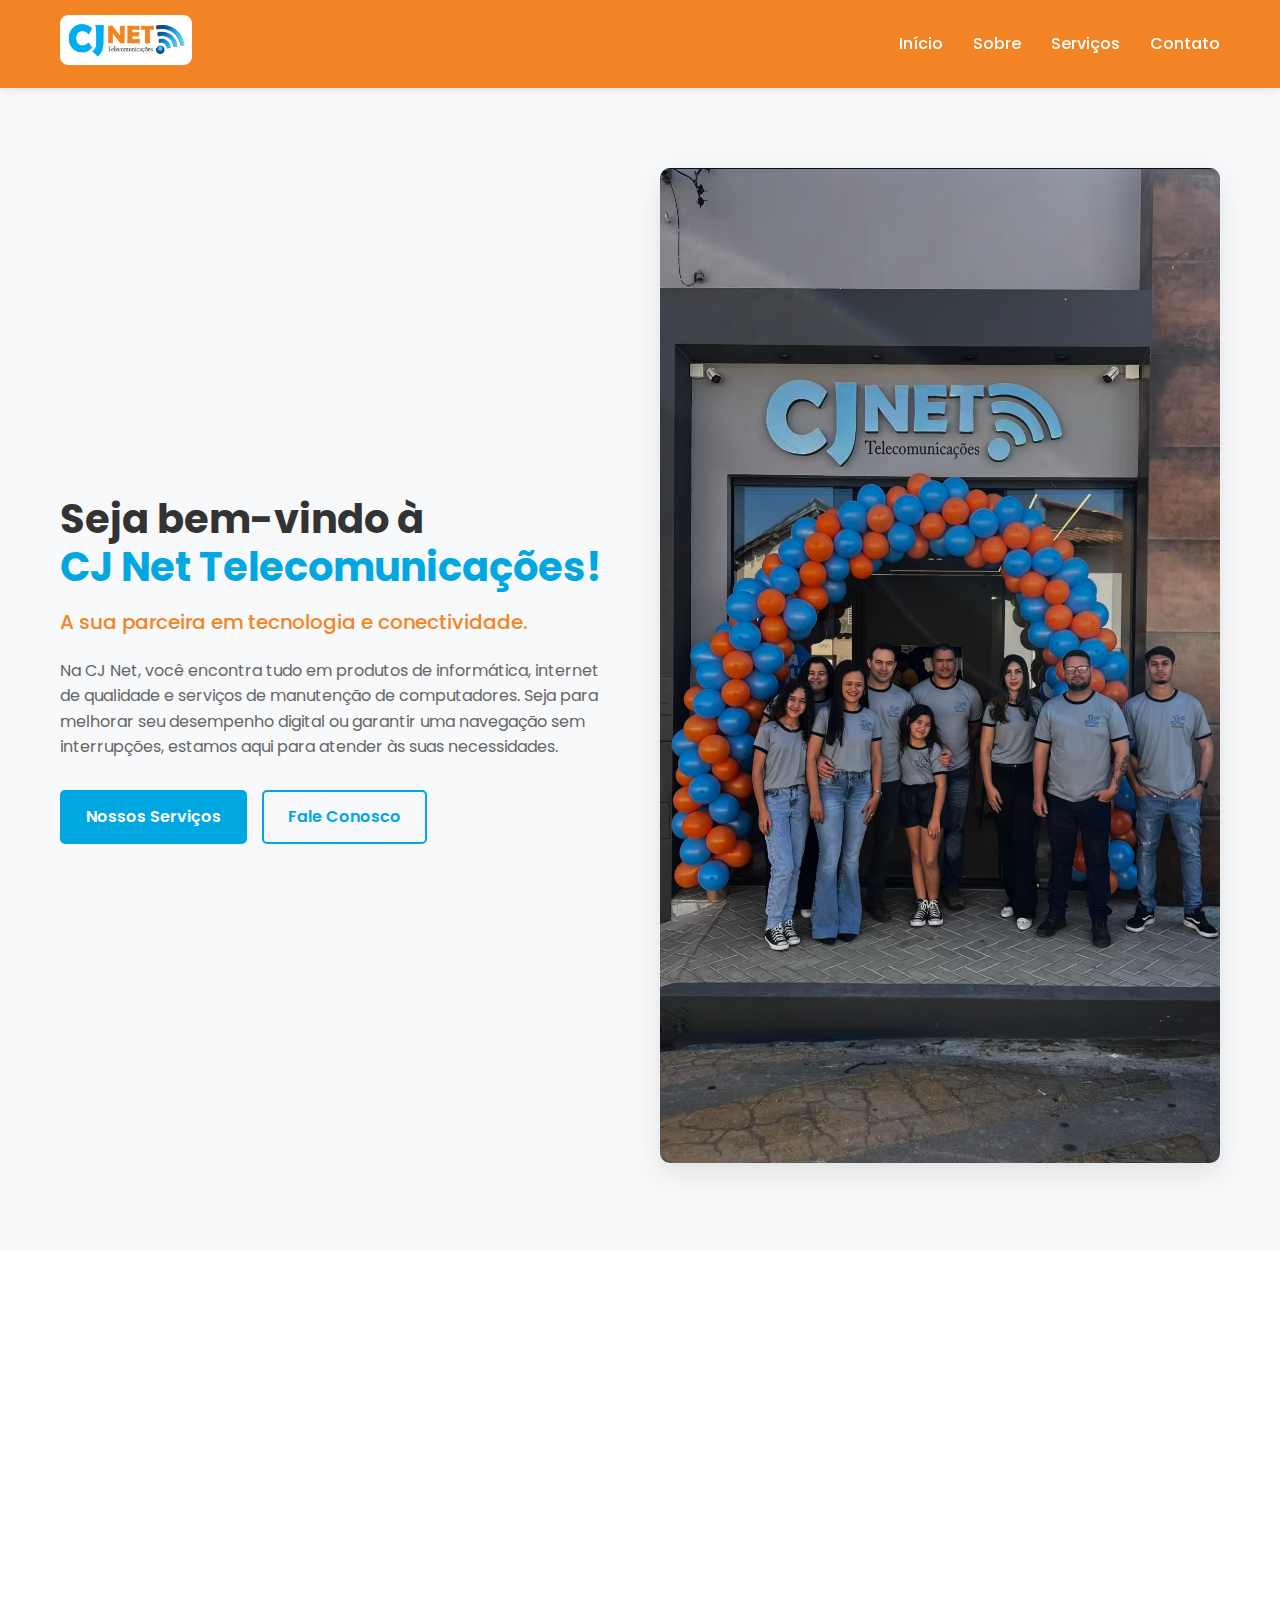
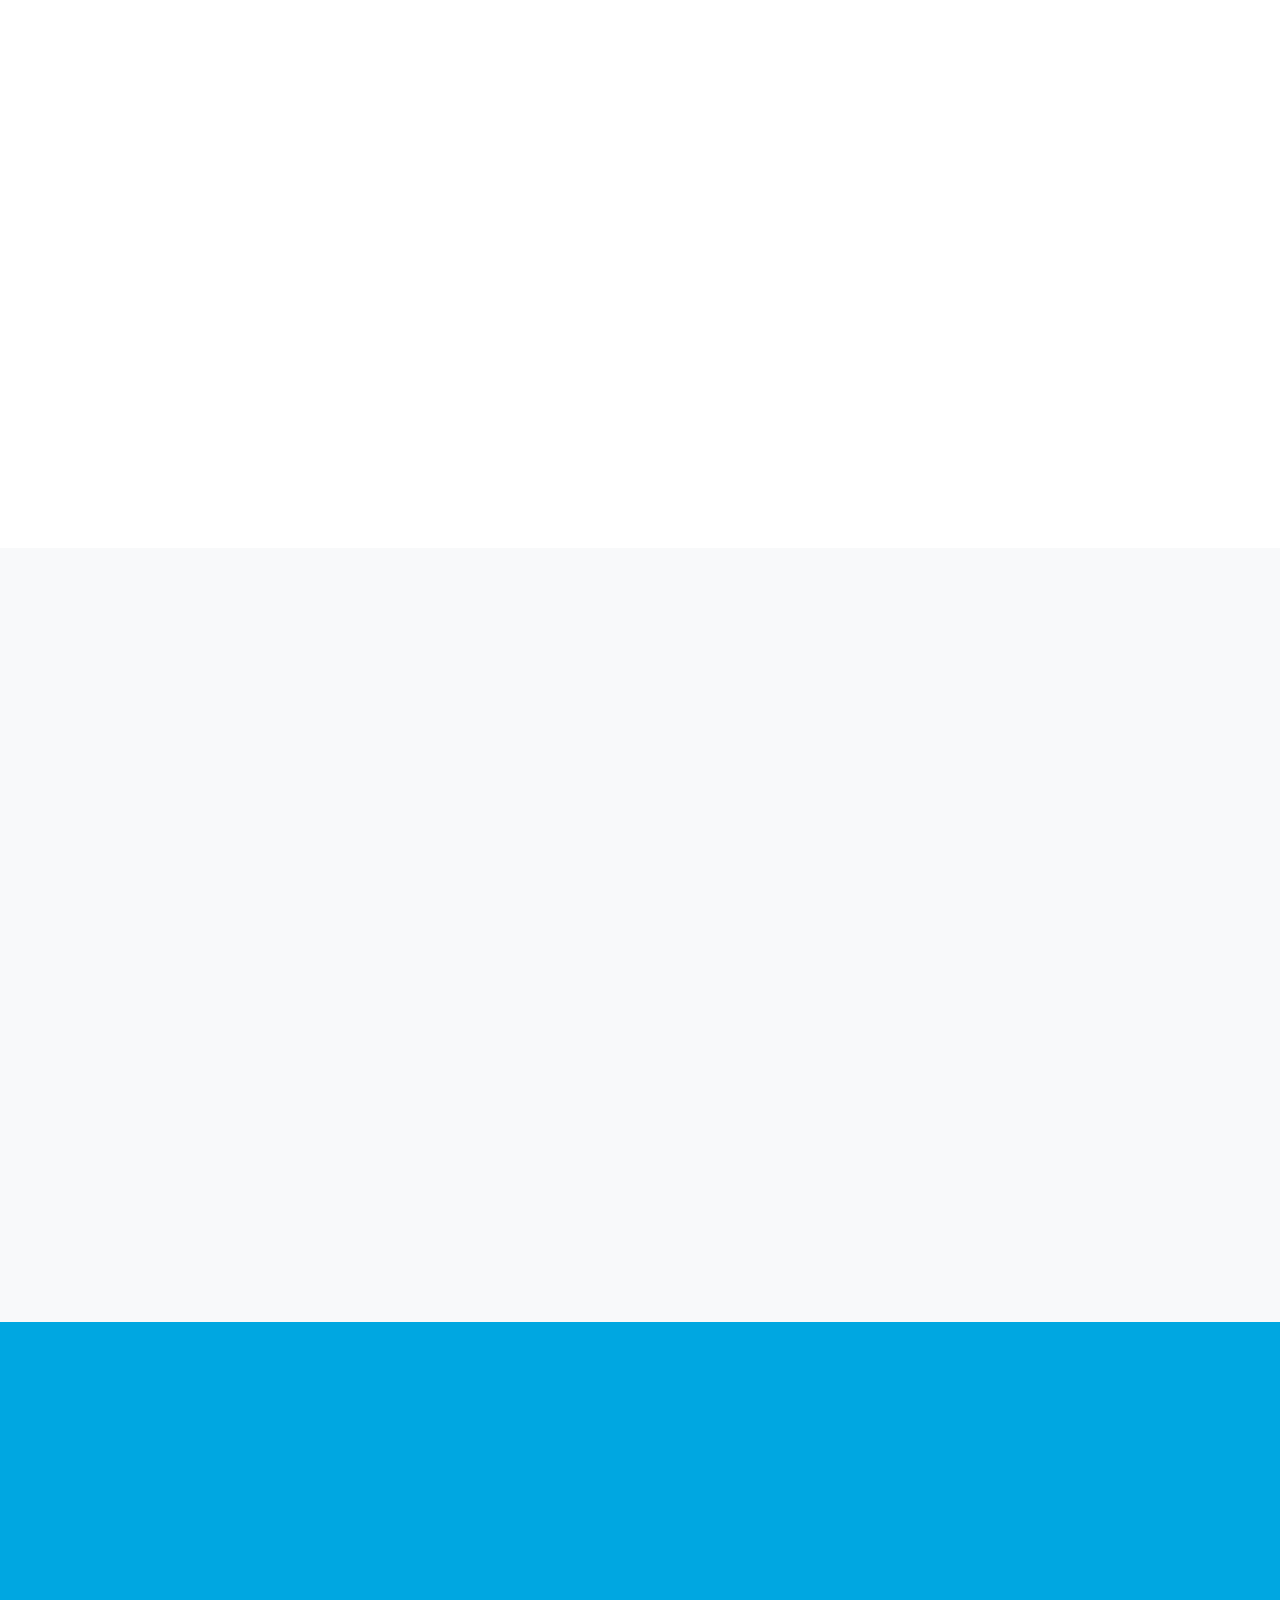
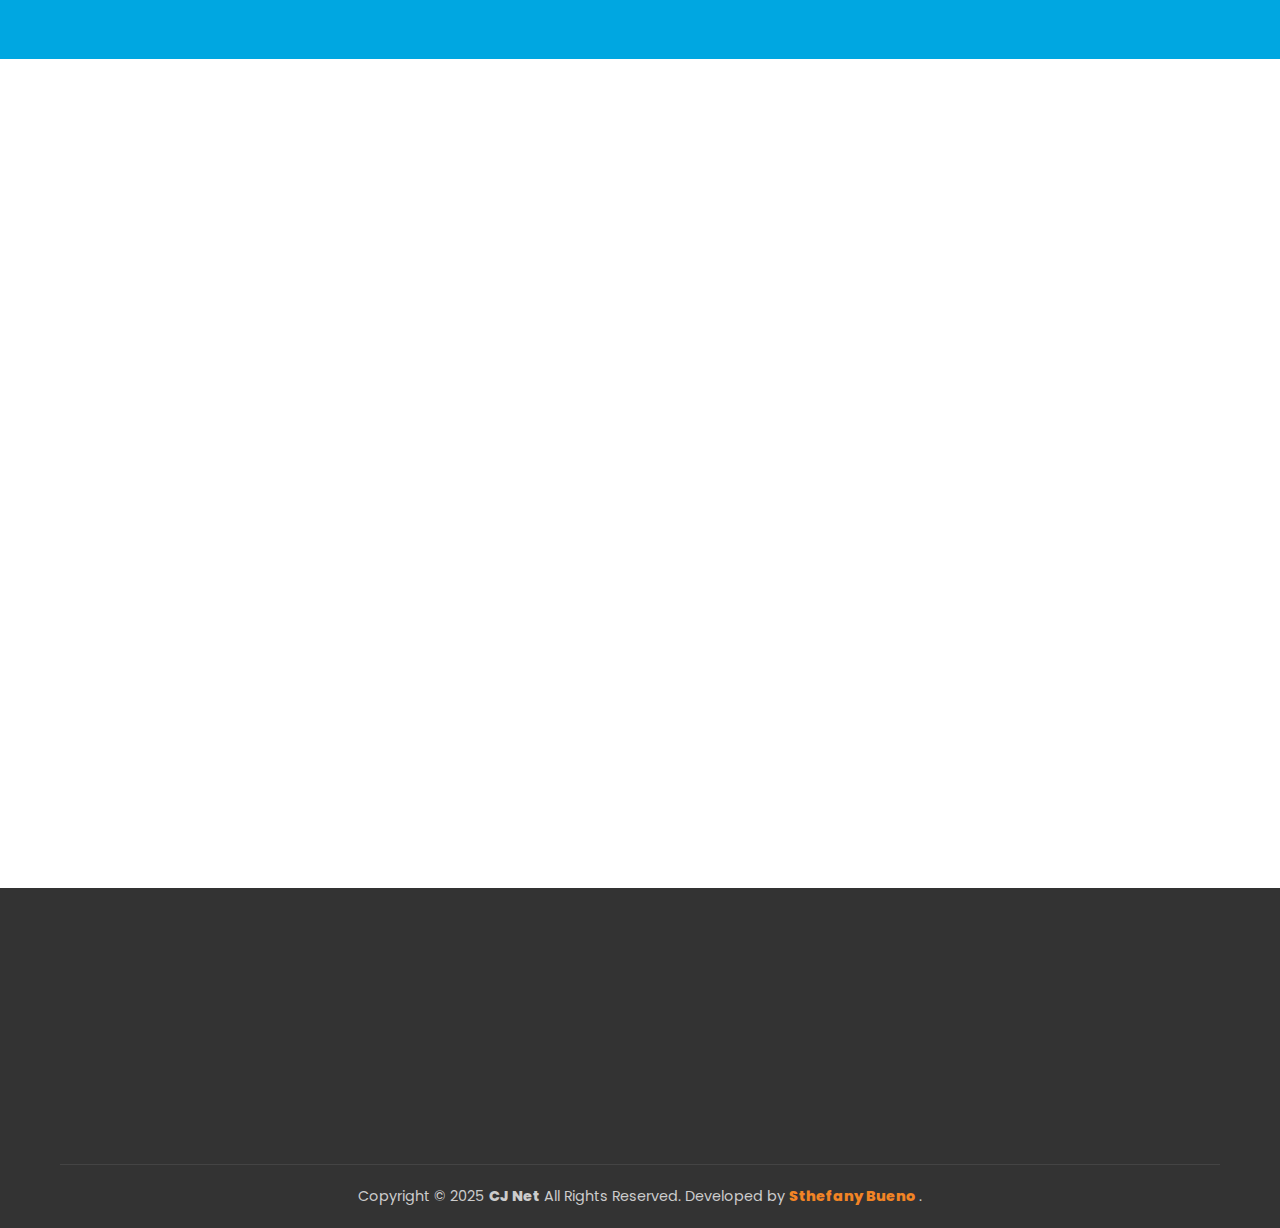
<file: index.html>
<!DOCTYPE html>
<html lang="pt-BR">
<head>
    <meta charset="UTF-8">
    <meta name="viewport" content="width=device-width, initial-scale=1.0">
    <title>CJ Net Telecomunicações</title>
    <link rel="stylesheet" href="styles.css">
    <link rel="preconnect" href="https://fonts.googleapis.com">
    <link rel="preconnect" href="https://fonts.gstatic.com" crossorigin>
    <link href="https://fonts.googleapis.com/css2?family=Poppins:wght@300;400;500;600;700&display=swap" rel="stylesheet">
</head>
<body>
    <!-- Header -->
    <header>
        <div class="container">
            <a href="index.html" class="logo">
                <img src="logo.png" alt="CJ Net Logo">
            </a>
            <nav>
                <ul>
                    <li><a href="#inicio">Início</a></li>
                    <li><a href="#sobre">Sobre</a></li>
                    <li><a href="#servicos">Serviços</a></li>
                    <li><a href="#contato">Contato</a></li>
                </ul>
            </nav>
            <div class="mobile-menu-btn">
                <span></span>
                <span></span>
                <span></span>
            </div>
        </div>
    </header>

    <!-- Hero Section -->
    <section class="hero" id="inicio">
        <div class="container">
            <div class="hero-content">
                <div class="hero-text animate-item">
                    <h1>Seja bem-vindo à <span>CJ Net Telecomunicações!</span></h1>
                    <p class="subtitle">A sua parceira em tecnologia e conectividade.</p>
                    <p class="description">Na CJ Net, você encontra tudo em produtos de informática, internet de qualidade e serviços de manutenção de computadores. Seja para melhorar seu desempenho digital ou garantir uma navegação sem interrupções, estamos aqui para atender às suas necessidades.</p>
                    <div class="hero-buttons">
                        <a href="#servicos" class="btn btn-primary">Nossos Serviços</a>
                        <a href="#contato" class="btn btn-outline">Fale Conosco</a>
                    </div>
                </div>
                <div class="hero-image animate-item">
                    <img src="foto.jpg" alt="Tecnologia e Conectividade">
                </div>
            </div>
        </div>
    </section>

    <!-- Sobre Section -->
    <section class="sobre" id="sobre">
        <div class="container">
            <div class="section-header animate-item">
                <h2>Quem Somos</h2>
                <p>Conheça mais sobre a CJ Net Telecomunicações</p>
            </div>
            <div class="sobre-content">
                <div class="sobre-image animate-item">
                    <img src="foto2.jpg" alt="Sobre CJ Net">
                </div>
                <div class="sobre-text animate-item">
                    <h3>Nossa História</h3>
                    <p>A CJ Net Telecomunicações nasceu com o objetivo de oferecer soluções tecnológicas de qualidade para Coqueiral e região. Com anos de experiência no mercado, nos tornamos referência em conectividade e serviços de informática.</p>
                    
                    <h3>Nossa Missão</h3>
                    <p>Proporcionar acesso à tecnologia e conectividade de qualidade, contribuindo para o desenvolvimento digital de nossos clientes e da comunidade.</p>
                    
                    <div class="sobre-features">
                        <div class="feature animate-item">
                            <div class="feature-icon">
                                <svg width="24" height="24" viewBox="0 0 24 24" fill="none" stroke="currentColor" stroke-width="2">
                                    <path d="M22 11.08V12a10 10 0 1 1-5.93-9.14"></path>
                                    <polyline points="22 4 12 14.01 9 11.01"></polyline>
                                </svg>
                            </div>
                            <div class="feature-text">
                                <h4>Qualidade</h4>
                                <p>Produtos e serviços de alta qualidade</p>
                            </div>
                        </div>
                        <div class="feature animate-item" data-delay="200">
                            <div class="feature-icon">
                                <svg width="24" height="24" viewBox="0 0 24 24" fill="none" stroke="currentColor" stroke-width="2">
                                    <circle cx="12" cy="12" r="10"></circle>
                                    <polyline points="12 6 12 12 16 14"></polyline>
                                </svg>
                            </div>
                            <div class="feature-text">
                                <h4>Agilidade</h4>
                                <p>Atendimento rápido e eficiente</p>
                            </div>
                        </div>
                        <div class="feature animate-item" data-delay="400">
                            <div class="feature-icon">
                                <svg width="24" height="24" viewBox="0 0 24 24" fill="none" stroke="currentColor" stroke-width="2">
                                    <path d="M17 21v-2a4 4 0 0 0-4-4H5a4 4 0 0 0-4 4v2"></path>
                                    <circle cx="9" cy="7" r="4"></circle>
                                    <path d="M23 21v-2a4 4 0 0 0-3-3.87"></path>
                                    <path d="M16 3.13a4 4 0 0 1 0 7.75"></path>
                                </svg>
                            </div>
                            <div class="feature-text">
                                <h4>Suporte</h4>
                                <p>Equipe técnica especializada</p>
                            </div>
                        </div>
                    </div>
                </div>
            </div>
        </div>
    </section>

    <!-- Services Section -->
    <section class="services" id="servicos">
        <div class="container">
            <div class="section-header animate-item">
                <h2>Nossos Serviços</h2>
                <p>Na <span class="company-name">CJ Net Telecomunicações</span>, oferecemos soluções completas para atender a todas as suas necessidades tecnológicas.</p>
            </div>
            <div class="services-grid">
                <div class="service-card animate-item">
                    <div class="service-icon">
                        <svg width="40" height="40" viewBox="0 0 24 24" fill="none" stroke="currentColor" stroke-width="2">
                            <rect width="20" height="16" x="2" y="4" rx="2"></rect>
                            <path d="M22 7h-5"></path>
                            <path d="M7 20h10"></path>
                            <path d="M12 4v16"></path>
                        </svg>
                    </div>
                    <h3>Produtos de Informática</h3>
                    <p>Equipamentos e acessórios de alta qualidade para o seu dia a dia.</p>
                    <ul class="service-features">
                        <li>Computadores e notebooks</li>
                        <li>Periféricos e acessórios</li>
                        <li>Componentes e peças</li>
                    </ul>
                </div>
                <div class="service-card animate-item" data-delay="200">
                    <div class="service-icon">
                        <svg width="40" height="40" viewBox="0 0 24 24" fill="none" stroke="currentColor" stroke-width="2">
                            <path d="M5 12.55a11 11 0 0 1 14.08 0"></path>
                            <path d="M1.42 9a16 16 0 0 1 21.16 0"></path>
                            <path d="M8.53 16.11a6 6 0 0 1 6.95 0"></path>
                            <circle cx="12" cy="20" r="1"></circle>
                        </svg>
                    </div>
                    <h3>Provedor de Internet</h3>
                    <p>Planos de internet rápidos e estáveis para manter você conectado.</p>
                    <ul class="service-features">
                        <li>Fibra óptica de alta velocidade</li>
                        <li>Planos residenciais</li>
                        <li>Suporte técnico especializado</li>
                    </ul>
                </div>
                <div class="service-card animate-item" data-delay="400">
                    <div class="service-icon">
                        <svg width="40" height="40" viewBox="0 0 24 24" fill="none" stroke="currentColor" stroke-width="2">
                            <path d="M14.7 6.3a1 1 0 0 0 0 1.4l1.6 1.6a1 1 0 0 0 1.4 0l3.77-3.77a6 6 0 0 1-7.94 7.94l-6.91 6.91a2.12 2.12 0 0 1-3-3l6.91-6.91a6 6 0 0 1 7.94-7.94l-3.76 3.76z"></path>
                        </svg>
                    </div>
                    <h3>Manutenção de Computadores</h3>
                    <p>Diagnóstico, reparo e otimização para garantir o melhor funcionamento do seu equipamento.</p>
                    <ul class="service-features">
                        <li>Formatação e instalação de sistemas</li>
                        <li>Remoção de vírus e malwares</li>
                        <li>Upgrade de hardware</li>
                    </ul>
                </div>
            </div>
        </div>
    </section>

    <!-- CTA Section -->
    <section class="cta">
        <div class="container">
            <div class="cta-content animate-item">
                <h2>Precisando de internet de qualidade?</h2>
                <p>Entre em contato conosco e conheça nossos planos.</p>
                <a href="#contato" class="btn btn-white">Fale Conosco</a>
            </div>
        </div>
    </section>

    <!-- Contact Section -->
    <section class="contact" id="contato">
        <div class="container">
            <div class="section-header animate-item">
                <h2>Entre em Contato</h2>
                <p>Estamos prontos para atender você</p>
            </div>
            <div class="contact-container">
                <div class="contact-form-container animate-item">
                    <form class="contact-form" action="https://formsubmit.co/jcinfocoq@gmail.com" method="POST">
                        <input type="hidden" name="_next" value="https://cj-net.vercel.app/message.html"/>
                        <input type="hidden" name="_captcha" value="false"/>
                        <div class="form-group">
                            <label for="nome">Nome</label>
                            <input type="text" id="nome" name="Nome" placeholder="Seu nome completo" required>
                        </div>
                        <div class="form-group">
                            <label for="email">E-mail</label>
                            <input type="email" id="email" name="Email" placeholder="Seu e-mail" required>
                        </div>
                        <div class="form-group">
                            <label for="mensagem">Mensagem</label>
                            <textarea id="mensagem" name="Mensagem" placeholder="Digite sua mensagem" rows="5" required></textarea>
                        </div>
                        <button type="submit" class="btn btn-primary">Enviar Mensagem</button>
                    </form>
                </div>
                <div class="contact-info">
                    <div class="contact-info-item animate-item">
                        <div class="contact-icon">
                            <svg width="24" height="24" viewBox="0 0 24 24" fill="none" stroke="currentColor" stroke-width="2">
                                <path d="M22 16.92v3a2 2 0 0 1-2.18 2 19.79 19.79 0 0 1-8.63-3.07 19.5 19.5 0 0 1-6-6 19.79 19.79 0 0 1-3.07-8.67A2 2 0 0 1 4.11 2h3a2 2 0 0 1 2 1.72 12.84 12.84 0 0 0 .7 2.81 2 2 0 0 1-.45 2.11L8.09 9.91a16 16 0 0 0 6 6l1.27-1.27a2 2 0 0 1 2.11-.45 12.84 12.84 0 0 0 2.81.7A2 2 0 0 1 22 16.92z"></path>
                            </svg>
                        </div>
                        <div>
                            <h4>Telefone</h4>
                            <p>(35) 99823-4916</p>
                            <p>(35) 99725-4916</p>
                        </div>
                    </div>
                    <div class="contact-info-item animate-item" data-delay="200">
                        <div class="contact-icon">
                            <svg width="24" height="24" viewBox="0 0 24 24" fill="none" stroke="currentColor" stroke-width="2">
                                <rect width="20" height="20" x="2" y="2" rx="5"></rect>
                                <path d="M16 11.37A4 4 0 1 1 12.63 8 4 4 0 0 1 16 11.37z"></path>
                                <line x1="17.5" x2="17.51" y1="6.5" y2="6.5"></line>
                            </svg>
                        </div>
                        <div>
                            <h4>Instagram</h4>
                            <p>@cjinfocoq</p>
                        </div>
                    </div>
                    <div class="contact-info-item animate-item" data-delay="400">
                        <div class="contact-icon">
                            <svg width="24" height="24" viewBox="0 0 24 24" fill="none" stroke="currentColor" stroke-width="2">
                                <path d="M20 10c0 6-8 12-8 12s-8-6-8-12a8 8 0 0 1 16 0Z"></path>
                                <circle cx="12" cy="10" r="3"></circle>
                            </svg>
                        </div>
                        <div>
                            <h4>Endereço</h4>
                            <p>Rua Rui Barbosa, 195 - Centro</p>
                            <p>Coqueiral - MG</p>
                        </div>
                    </div>
                    <div class="contact-info-item animate-item" data-delay="600">
                        <div class="contact-icon">
                            <svg width="24" height="24" viewBox="0 0 24 24" fill="none" stroke="currentColor" stroke-width="2">
                                <circle cx="12" cy="12" r="10"></circle>
                                <polyline points="12 6 12 12 16 14"></polyline>
                            </svg>
                        </div>
                        <div>
                            <h4>Horário de Atendimento</h4>
                            <p>Segunda a Sexta: 8h às 18h</p>
                            <p>Sábado: 8h às 13h</p>
                        </div>
                    </div>
                </div>
            </div>
        </div>
    </section>

    <!-- Footer -->
    <footer>
        <div class="container">
            <div class="footer-content">
                <div class="footer-logo animate-item">
                    <img src="logo.png" alt="CJ Net Logo">
                    <p>Sua parceira em tecnologia e conectividade.</p>
                </div>
                <div class="footer-links animate-item" data-delay="200">
                    <h4>Links Rápidos</h4>
                    <ul>
                        <li><a href="#inicio">Início</a></li>
                        <li><a href="#sobre">Sobre</a></li>
                        <li><a href="#servicos">Serviços</a></li>
                        <li><a href="#contato">Contato</a></li>
                    </ul>
                </div>
                <div class="footer-services animate-item" data-delay="400">
                    <h4>Serviços</h4>
                    <ul>
                        <li>Produtos de Informática</li>
                        <li>Provedor de Internet</li>
                        <li>Manutenção de Computadores</li>
                    </ul>
                </div>
                <div class="footer-contact animate-item" data-delay="600">
                    <h4>Contato</h4>
                    <p><strong>Telefone:</strong> (35) 99823-4916</p>
                    <p><strong>Instagram:</strong> @cjinfocoq</p>
                    <p><strong>Endereço:</strong> Rua Rui Barbosa, 195 - Centro, Coqueiral - MG</p>
                </div>
            </div>
            <div class="footer-bottom">
                <p>
                    Copyright © 2025
                    <span class="fw-semibold">CJ Net</span>
                    All Rights Reserved. Developed by
                    <a href="https://www.linkedin.com/in/sthefany-bn-6b5960315/" target="_blank" rel="noopener noreferrer" class="fw-semibold hover-text-main-two-600">
                        Sthefany Bueno
                    </a>
                    .
                </p>
            </div>
        </div>
    </footer>

    <!-- JavaScript -->
    <script>
        // Mobile Menu Toggle
        document.querySelector('.mobile-menu-btn').addEventListener('click', function() {
            document.querySelector('nav ul').classList.toggle('show');
            this.classList.toggle('active');
        });

        // Smooth Scrolling for Anchor Links
        document.querySelectorAll('a[href^="#"]').forEach(anchor => {
            anchor.addEventListener('click', function (e) {
                e.preventDefault();
                
                // Close mobile menu if open
                document.querySelector('nav ul').classList.remove('show');
                document.querySelector('.mobile-menu-btn').classList.remove('active');
                
                document.querySelector(this.getAttribute('href')).scrollIntoView({
                    behavior: 'smooth'
                });
            });
        });

        // Animação de aparecimento ao rolar
        document.addEventListener('DOMContentLoaded', function() {
            // Inicialmente, oculta todos os elementos com a classe animate-item
            const animateItems = document.querySelectorAll('.animate-item');
            animateItems.forEach(item => {
                item.classList.add('hidden');
            });

            // Função para verificar se um elemento está visível na viewport
            const isElementInViewport = (el) => {
                const rect = el.getBoundingClientRect();
                return (
                    rect.top <= (window.innerHeight || document.documentElement.clientHeight) * 0.8
                );
            };

            // Função para animar elementos quando eles entram na viewport
            const animateOnScroll = () => {
                animateItems.forEach(item => {
                    if (isElementInViewport(item) && item.classList.contains('hidden')) {
                        // Adiciona um pequeno atraso com base no atributo data-delay
                        const delay = item.getAttribute('data-delay') || 0;
                        setTimeout(() => {
                            item.classList.remove('hidden');
                            item.classList.add('show');
                        }, delay);
                    }
                });
            };

            // Executa a função uma vez para animar elementos já visíveis
            animateOnScroll();

            // Adiciona o evento de scroll para animar elementos conforme o usuário rola a página
            window.addEventListener('scroll', animateOnScroll);
        });
    </script>
</body>
</html>
</file>
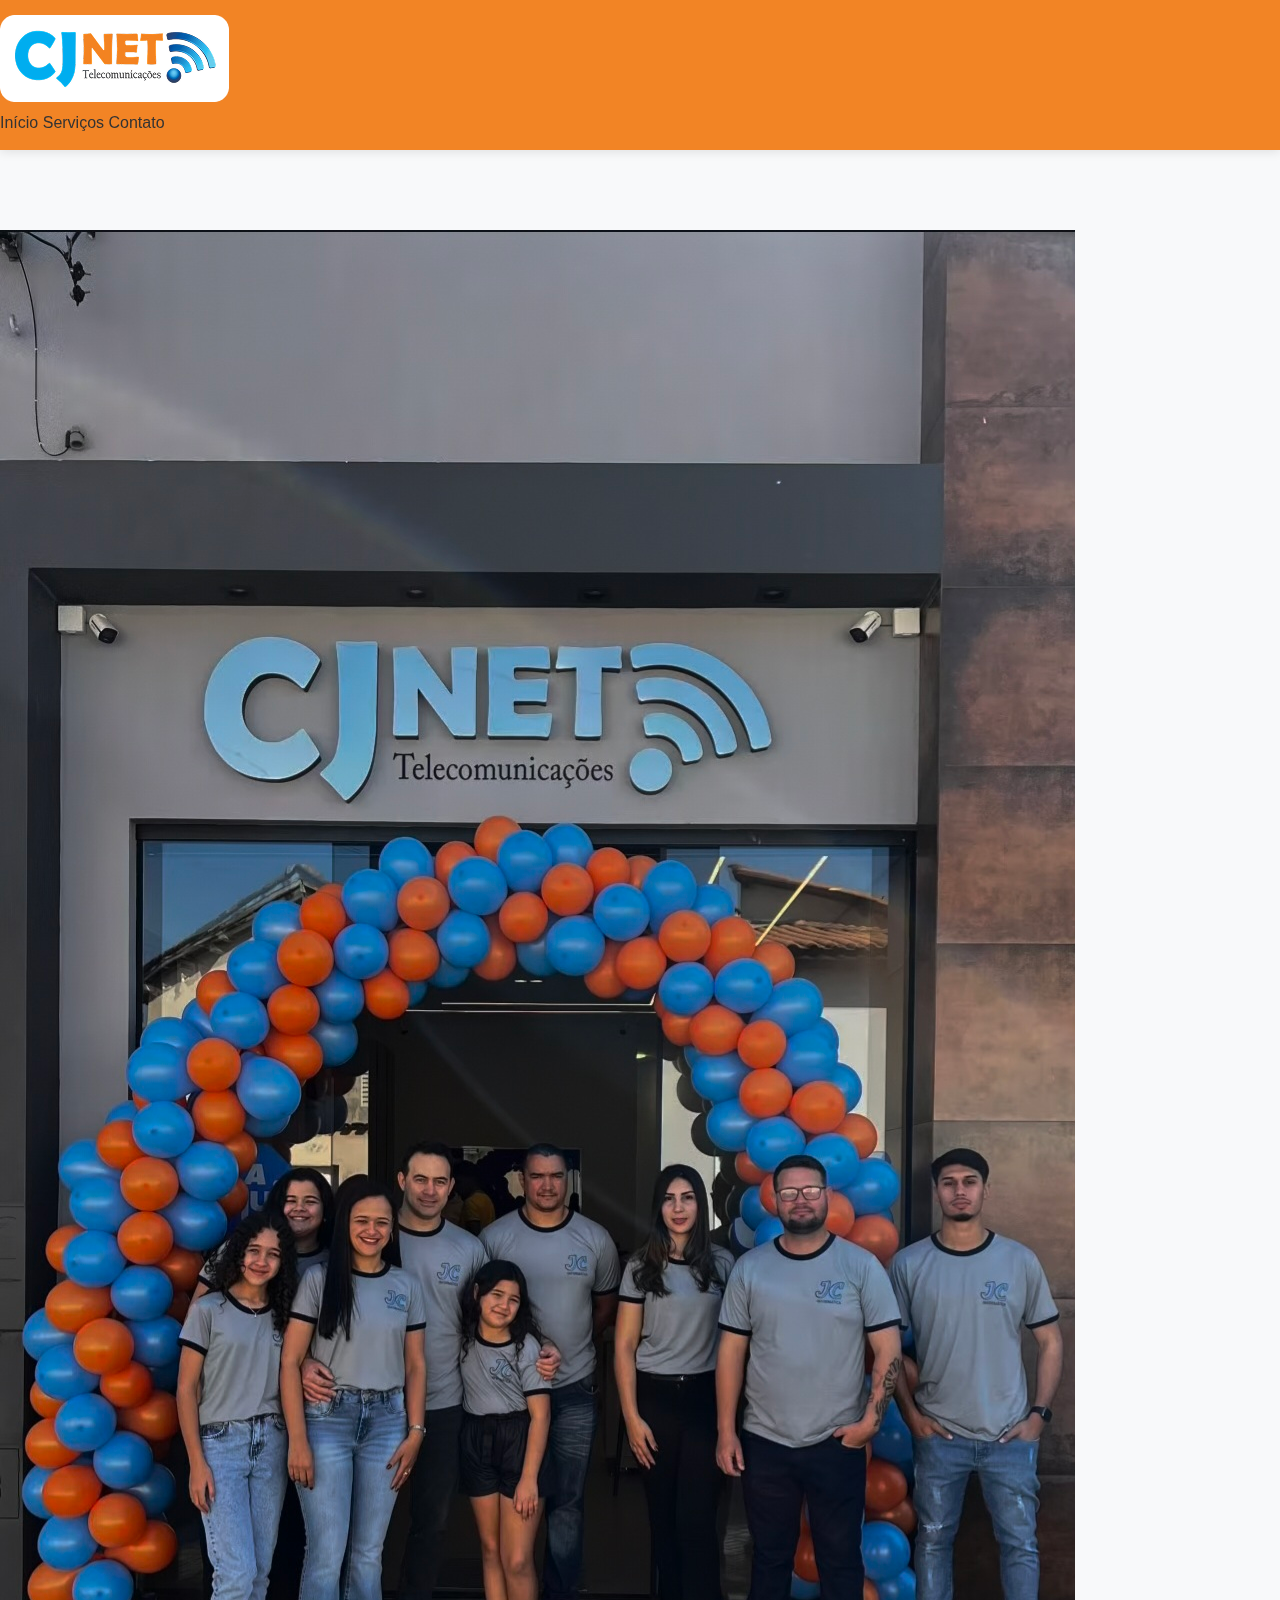
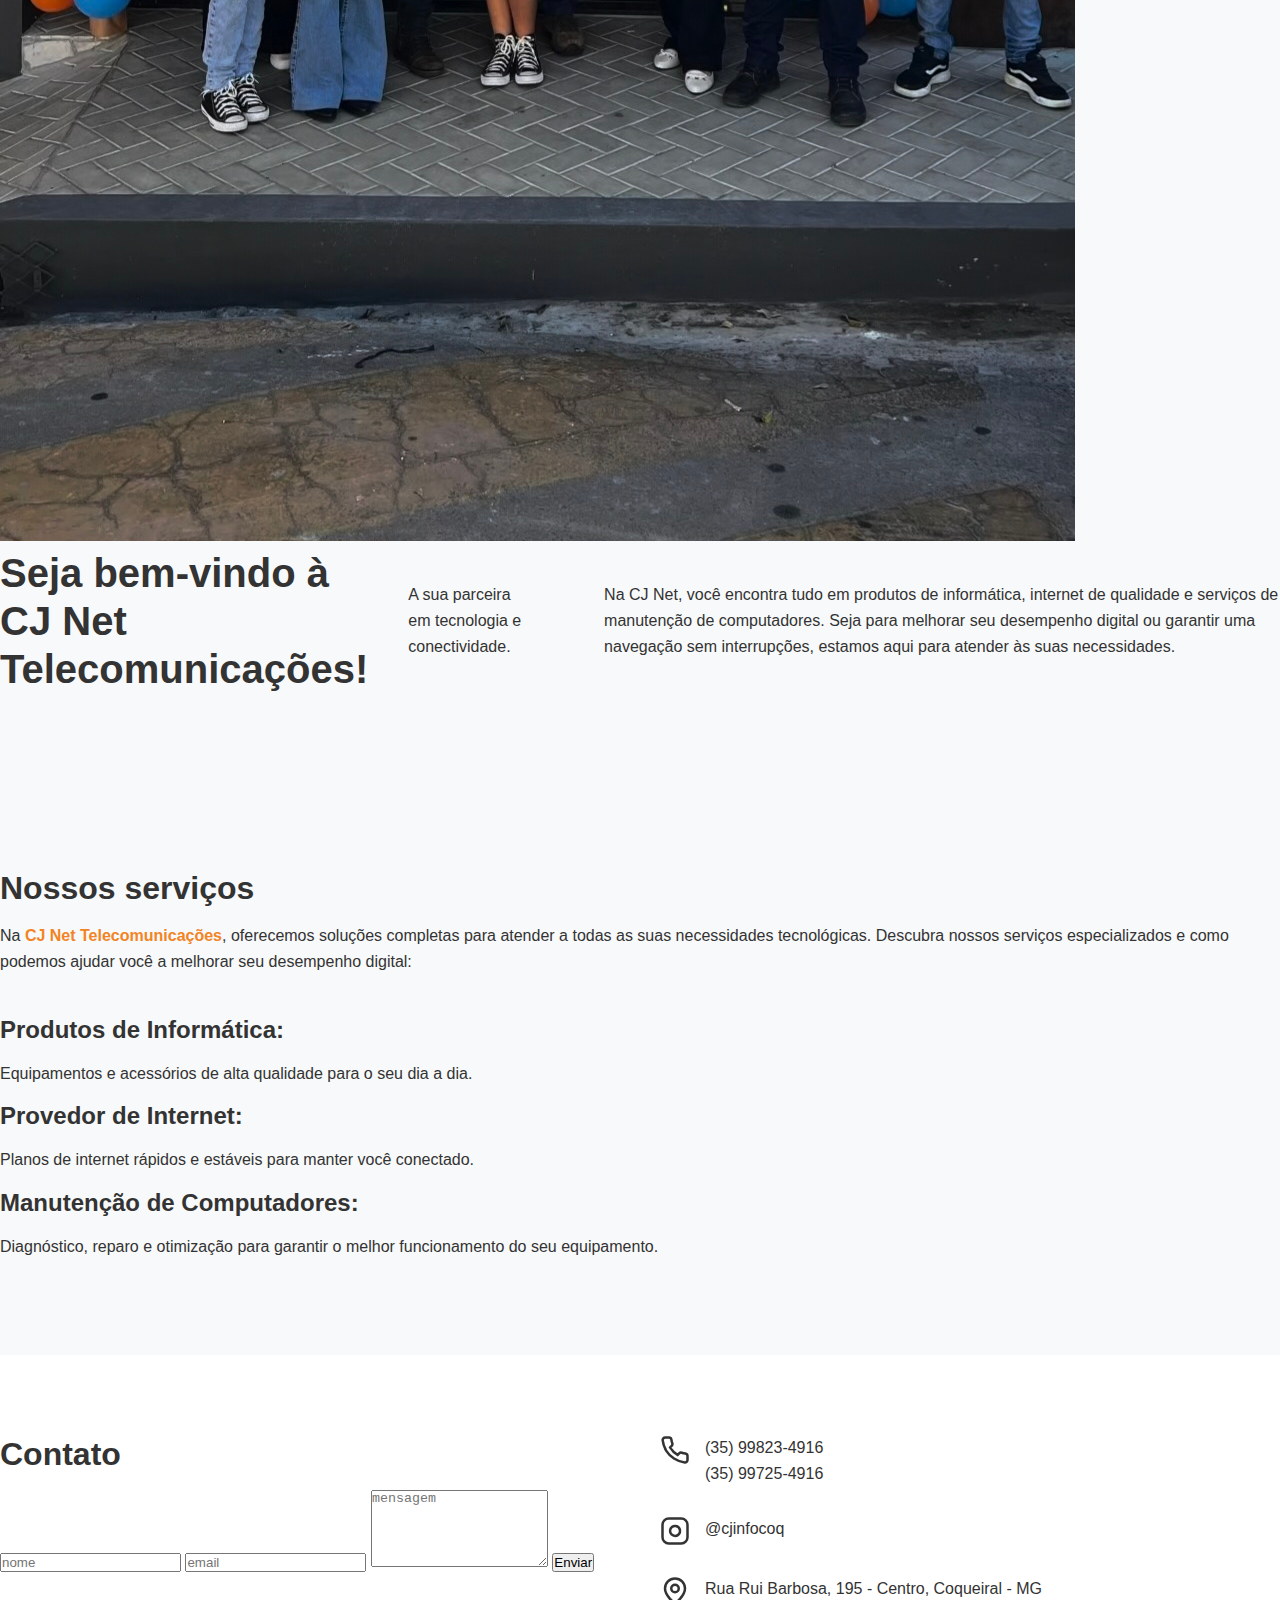
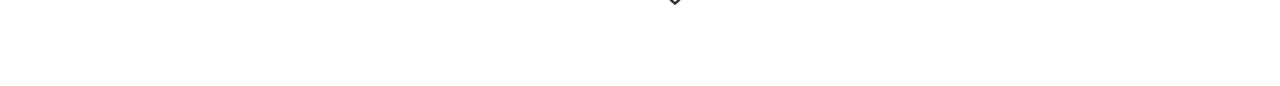
<file: main.html>
<!DOCTYPE html>
<html lang="pt-BR">
<head>
    <meta charset="UTF-8">
    <meta name="viewport" content="width=device-width, initial-scale=1.0">
    <title>CJ Net Telecomunicações</title>
    <link rel="stylesheet" href="styles.css">
</head>
<body>
    <header>
        <img src="logo.png" alt="CJ Net Logo" class="logo">
        <nav>
            <a href="#inicio">Início</a>
            <a href="#servicos">Serviços</a>
            <a href="#contato">Contato</a>
        </nav>
    </header>

    <section class="hero" id="inicio">
        <img class="picture" src="foto.jpg" alt="Tecnologia e Conectividade">
        <div class="hero-content">
            <h1>Seja bem-vindo à CJ Net Telecomunicações!</h1>
            <p>A sua parceira em tecnologia e conectividade.</p>
            <br>
            <p>Na CJ Net, você encontra tudo em produtos de informática, internet de qualidade e serviços de manutenção de computadores. Seja para melhorar seu desempenho digital ou garantir uma navegação sem interrupções, estamos aqui para atender às suas necessidades.</p>
        </div>
    </section>

    <section class="services" id="servicos">
        <h2>Nossos serviços</h2>
        <p>Na <span class="company-name">CJ Net Telecomunicações</span>, oferecemos soluções completas para atender a todas as suas necessidades tecnológicas. Descubra nossos serviços especializados e como podemos ajudar você a melhorar seu desempenho digital:</p>
        <br>
        <div class="service-item">
            <h3>Produtos de Informática:</h3>
            <p>Equipamentos e acessórios de alta qualidade para o seu dia a dia.</p>
        </div>
        <div class="service-item">
            <h3>Provedor de Internet:</h3>
            <p>Planos de internet rápidos e estáveis para manter você conectado.</p>
        </div>
        <div class="service-item">
            <h3>Manutenção de Computadores:</h3>
            <p>Diagnóstico, reparo e otimização para garantir o melhor funcionamento do seu equipamento.</p>
        </div>
    </section>

    <section class="contact" id="contato">
        <div class="contact-container">
            <div>
                <h2>Contato</h2>
                <form class="contact-form">
                    <input type="text" placeholder="nome" required>
                    <input type="email" placeholder="email" required>
                    <textarea placeholder="mensagem" rows="5" required></textarea>
                    <button type="submit">Enviar</button>
                </form>
            </div>
            <div class="contact-info">
                <div class="contact-info-item">
                    <svg width="30" height="30" viewBox="0 0 24 24" fill="none" stroke="currentColor" stroke-width="2">
                        <path d="M22 16.92v3a2 2 0 0 1-2.18 2 19.79 19.79 0 0 1-8.63-3.07 19.5 19.5 0 0 1-6-6 19.79 19.79 0 0 1-3.07-8.67A2 2 0 0 1 4.11 2h3a2 2 0 0 1 2 1.72 12.84 12.84 0 0 0 .7 2.81 2 2 0 0 1-.45 2.11L8.09 9.91a16 16 0 0 0 6 6l1.27-1.27a2 2 0 0 1 2.11-.45 12.84 12.84 0 0 0 2.81.7A2 2 0 0 1 22 16.92z"></path>
                    </svg>
                    <span>(35) 99823-4916 <br>(35) 99725-4916 </span>
                </div>
                <div class="contact-info-item">
                    <svg width="30" height="30" viewBox="0 0 24 24" fill="none" stroke="currentColor" stroke-width="2">
                        <rect width="20" height="20" x="2" y="2" rx="5"></rect>
                        <path d="M16 11.37A4 4 0 1 1 12.63 8 4 4 0 0 1 16 11.37z"></path>
                        <line x1="17.5" x2="17.51" y1="6.5" y2="6.5"></line>
                    </svg>
                    <span>@cjinfocoq</span>
                </div>
                <div class="contact-info-item">
                    <svg width="30" height="30" viewBox="0 0 24 24" fill="none" stroke="currentColor" stroke-width="2">
                        <path d="M20 10c0 6-8 12-8 12s-8-6-8-12a8 8 0 0 1 16 0Z"></path>
                        <circle cx="12" cy="10" r="3"></circle>
                    </svg>
                    <span>Rua Rui Barbosa, 195 - Centro, Coqueiral - MG</span>
                </div>
            </div>
        </div>
    </section>
</body>
</html>
</file>
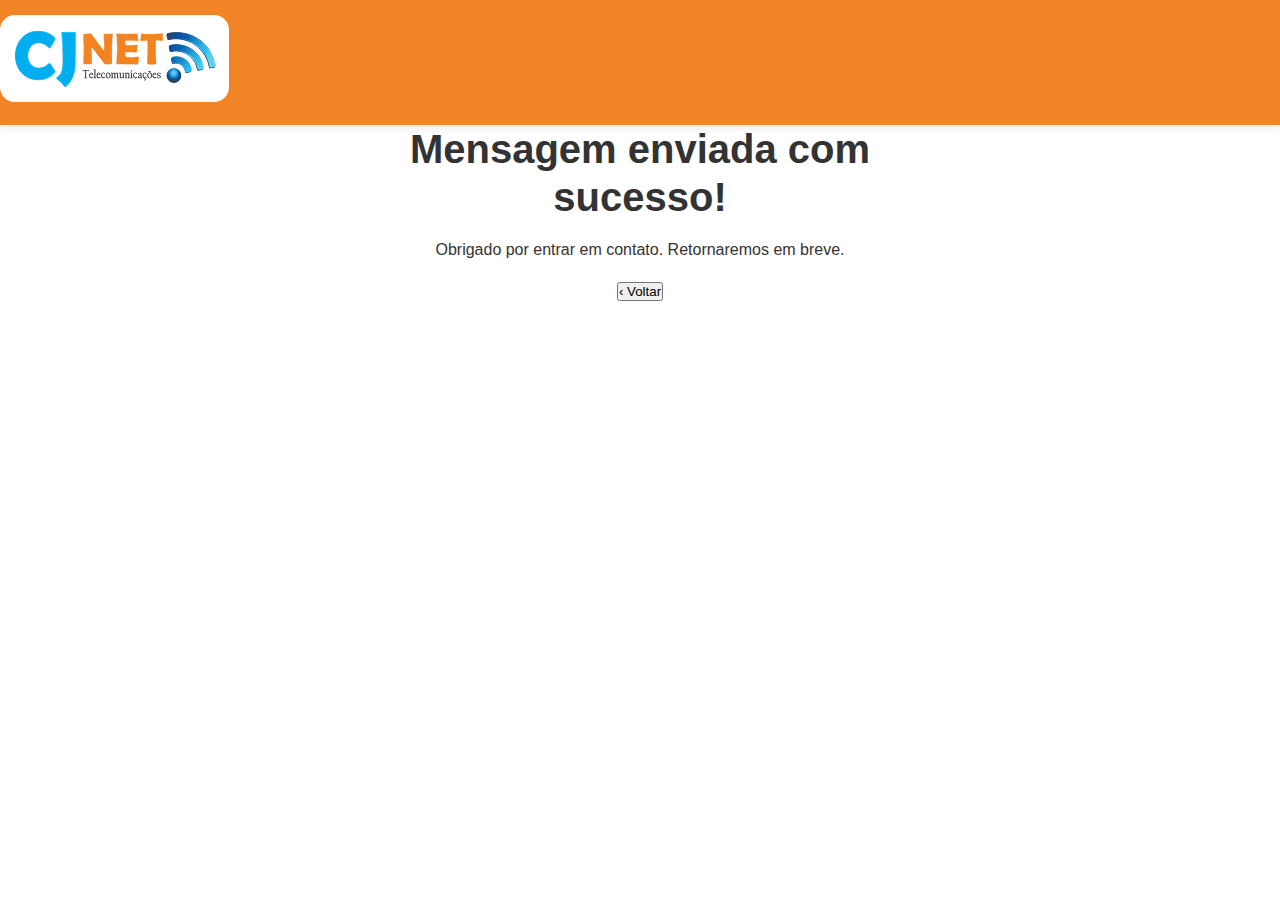
<file: message.html>
<!DOCTYPE html>
<html lang="pt-BR">
<head>
    <meta charset="UTF-8">
    <meta name="viewport" content="width=device-width, initial-scale=1.0">
    <title>Mensagem Enviada</title>
    <link rel="stylesheet" href="styles.css">
</head>
<body>
    <header>
        <a href="https://cj-net.vercel.app/">
            <img src="logo.png" alt="CJ Net Logo" class="logo">
        </a>
    </header>
    <main class="message-container">
        <h1 class="message-feita">Mensagem enviada com sucesso!</h1>
        <p>Obrigado por entrar em contato. Retornaremos em breve.</p>
        <a href="https://cj-net.vercel.app/" class="btn-voltar">
            <button>&#8249; Voltar</button>
        </a>
    </main>
</body>
</html>
</file>
<file: styles.css>
/* Reset e estilos base */
* {
    margin: 0;
    padding: 0;
    box-sizing: border-box;
}

html {
    scroll-behavior: smooth;
}

body {
    font-family: 'Poppins', sans-serif;
    line-height: 1.6;
    color: #333;
    background-color: #fff;
}

.container {
    width: 100%;
    max-width: 1200px;
    margin: 0 auto;
    padding: 0 20px;
}

img {
    max-width: 100%;
    height: auto;
}

a {
    text-decoration: none;
    color: inherit;
}

ul {
    list-style: none;
}

/* Tipografia */
h1, h2, h3, h4, h5, h6 {
    font-weight: 700;
    line-height: 1.2;
    margin-bottom: 1rem;
}

h1 {
    font-size: 2.5rem;
}

h2 {
    font-size: 2rem;
}

h3 {
    font-size: 1.5rem;
}

h4 {
    font-size: 1.25rem;
}

p {
    margin-bottom: 1rem;
}

.section-header {
    text-align: center;
    max-width: 800px;
    margin: 0 auto 3rem;
}

.section-header h2 {
    color: #00A7E1;
    position: relative;
    padding-bottom: 15px;
    margin-bottom: 15px;
}

.section-header h2::after {
    content: '';
    position: absolute;
    bottom: 0;
    left: 50%;
    transform: translateX(-50%);
    width: 80px;
    height: 3px;
    background-color: #F28425;
}

/* Botões */
.btn {
    display: inline-flex;
    align-items: center;
    justify-content: center;
    padding: 12px 24px;
    border-radius: 5px;
    font-weight: 600;
    transition: all 0.3s ease;
    cursor: pointer;
    font-size: 1rem;
}

.btn svg {
    margin-right: 8px;
}

.btn-primary {
    background-color: #00A7E1;
    color: white;
    border: 2px solid #00A7E1;
}

.btn-primary:hover {
    background-color: #0090c2;
    border-color: #0090c2;
}

.btn-outline {
    background-color: transparent;
    color: #00A7E1;
    border: 2px solid #00A7E1;
}

.btn-outline:hover {
    background-color: #00A7E1;
    color: white;
}

.btn-white {
    background-color: white;
    color: #00A7E1;
    border: 2px solid white;
}

.btn-white:hover {
    background-color: transparent;
    color: white;
}

/* Header */
header {
    background-color: #F28425;
    padding: 15px 0;
    position: sticky;
    top: 0;
    z-index: 1000;
    box-shadow: 0 2px 10px rgba(0, 0, 0, 0.1);
}

header .container {
    display: flex;
    justify-content: space-between;
    align-items: center;
}

.logo img {
    height: 50px;
}

nav ul {
    display: flex;
}

nav ul li {
    margin-left: 30px;
}

nav ul li a {
    color: #fff;
    font-weight: 500;
    position: relative;
    padding-bottom: 5px;
    transition: all 0.3s ease;
}

nav ul li a::after {
    content: '';
    position: absolute;
    bottom: 0;
    left: 0;
    width: 0;
    height: 2px;
    background-color: #fff;
    transition: width 0.3s ease;
}

nav ul li a:hover::after {
    width: 100%;
}

.mobile-menu-btn {
    display: none;
    flex-direction: column;
    justify-content: space-between;
    width: 30px;
    height: 21px;
    cursor: pointer;
}

.mobile-menu-btn span {
    display: block;
    height: 3px;
    width: 100%;
    background-color: #fff;
    border-radius: 3px;
    transition: all 0.3s ease;
}

.mobile-menu-btn.active span:nth-child(1) {
    transform: translateY(9px) rotate(45deg);
}

.mobile-menu-btn.active span:nth-child(2) {
    opacity: 0;
}

.mobile-menu-btn.active span:nth-child(3) {
    transform: translateY(-9px) rotate(-45deg);
}

/* Hero Section */
.hero {
    padding: 80px 0;
    background-color: #f8f9fa;
}

.hero-content {
    display: flex;
    align-items: center;
    gap: 40px;
}

.hero-text {
    flex: 1;
}

.hero-text h1 {
    color: #333;
    margin-bottom: 15px;
}

.hero-text h1 span {
    color: #00A7E1;
    display: block;
}

.hero-text .subtitle {
    font-size: 1.25rem;
    color: #F28425;
    font-weight: 500;
    margin-bottom: 20px;
}

.hero-text .description {
    color: #666;
    margin-bottom: 30px;
}

.hero-buttons {
    display: flex;
    gap: 15px;
}

.hero-image {
    flex: 1;
}

.hero-image img {
    border-radius: 10px;
    box-shadow: 0 10px 30px rgba(0, 0, 0, 0.1);
}

/* Sobre Section */
.sobre {
    padding: 80px 0;
}

.sobre-content {
    display: flex;
    align-items: center;
    gap: 40px;
}

.sobre-image {
    flex: 1;
}

.sobre-image img {
    border-radius: 10px;
    box-shadow: 0 10px 30px rgba(0, 0, 0, 0.1);
}

.sobre-text {
    flex: 1;
}

.sobre-text h3 {
    color: #00A7E1;
    margin-top: 20px;
}

.sobre-text p {
    color: #666;
}

.sobre-features {
    display: grid;
    grid-template-columns: repeat(auto-fit, minmax(200px, 1fr));
    gap: 20px;
    margin-top: 30px;
}

.feature {
    display: flex;
    align-items: flex-start;
    gap: 15px;
}

.feature-icon {
    background-color: #f0f9ff;
    color: #00A7E1;
    width: 50px;
    height: 50px;
    border-radius: 50%;
    display: flex;
    align-items: center;
    justify-content: center;
    flex-shrink: 0;
}

.feature-text h4 {
    margin-bottom: 5px;
    color: #333;
}

.feature-text p {
    color: #666;
    font-size: 0.9rem;
    margin-bottom: 0;
}

/* Services Section */
.services {
    padding: 80px 0;
    background-color: #f8f9fa;
}

.company-name {
    color: #F28425;
    font-weight: 700;
}

.services-grid {
    display: grid;
    grid-template-columns: repeat(auto-fit, minmax(300px, 1fr));
    gap: 30px;
}

.service-card {
    background-color: #fff;
    border-radius: 10px;
    padding: 30px;
    box-shadow: 0 5px 15px rgba(0, 0, 0, 0.05);
    transition: transform 0.3s ease, box-shadow 0.3s ease;
}

.service-card:hover {
    transform: translateY(-5px);
    box-shadow: 0 10px 25px rgba(0, 0, 0, 0.1);
}

.service-icon {
    background-color: #f0f9ff;
    color: #00A7E1;
    width: 70px;
    height: 70px;
    border-radius: 10px;
    display: flex;
    align-items: center;
    justify-content: center;
    margin-bottom: 20px;
}

.service-card h3 {
    color: #00A7E1;
    margin-bottom: 15px;
}

.service-card p {
    color: #666;
    margin-bottom: 20px;
}

.service-features {
    padding-left: 20px;
}

.service-features li {
    color: #666;
    margin-bottom: 8px;
    position: relative;
}

.service-features li::before {
    content: '';
    position: absolute;
    left: -20px;
    top: 10px;
    width: 8px;
    height: 8px;
    border-radius: 50%;
    background-color: #F28425;
}

/* CTA Section */
.cta {
    padding: 80px 0;
    background-color: #00A7E1;
    color: white;
}

.cta-content {
    text-align: center;
    max-width: 800px;
    margin: 0 auto;
}

.cta-content h2 {
    font-size: 2.5rem;
    margin-bottom: 15px;
}

.cta-content p {
    font-size: 1.2rem;
    margin-bottom: 30px;
}

/* Contact Section */
.contact {
    padding: 80px 0;
}

.contact-container {
    display: grid;
    grid-template-columns: 1fr 1fr;
    gap: 40px;
}

.contact-form-container {
    background-color: #f8f9fa;
    padding: 30px;
    border-radius: 10px;
}

.form-group {
    margin-bottom: 20px;
}

.form-group label {
    display: block;
    margin-bottom: 8px;
    font-weight: 500;
    color: #333;
}

.form-group input,
.form-group textarea {
    width: 100%;
    padding: 12px 15px;
    border: 1px solid #ddd;
    border-radius: 5px;
    font-size: 1rem;
    font-family: inherit;
    transition: border-color 0.3s ease;
}

.form-group input:focus,
.form-group textarea:focus {
    outline: none;
    border-color: #00A7E1;
}

.contact-info {
    display: flex;
    flex-direction: column;
    gap: 30px;
}

.contact-info-item {
    display: flex;
    align-items: flex-start;
    gap: 15px;
}

.contact-icon {
    background-color: #f0f9ff;
    color: #00A7E1;
    width: 50px;
    height: 50px;
    border-radius: 50%;
    display: flex;
    align-items: center;
    justify-content: center;
    flex-shrink: 0;
}

.contact-info-item h4 {
    color: #00A7E1;
    margin-bottom: 5px;
}

.contact-info-item p {
    color: #666;
    margin-bottom: 5px;
}

/* Footer */
footer {
    background-color: #333;
    color: #fff;
    padding: 60px 0 20px;
}

.footer-content {
    display: grid;
    grid-template-columns: repeat(auto-fit, minmax(200px, 1fr));
    gap: 40px;
    margin-bottom: 40px;
}

.footer-logo img {
    height: 50px;
    margin-bottom: 15px;
}

.footer-logo p {
    color: #ccc;
    font-size: 0.9rem;
}

.footer-links h4,
.footer-services h4,
.footer-contact h4 {
    color: #F28425;
    margin-bottom: 20px;
    font-size: 1.2rem;
}

.footer-links ul,
.footer-services ul {
    display: flex;
    flex-direction: column;
    gap: 10px;
}

.footer-links a {
    color: #ccc;
    transition: color 0.3s ease;
}

.footer-links a:hover {
    color: #F28425;
}

.footer-services li,
.footer-contact p {
    color: #ccc;
    margin-bottom: 10px;
}

.footer-bottom {
    text-align: center;
    padding-top: 20px;
    border-top: 1px solid #444;
}

.footer-bottom p {
    color: #ccc;
    font-size: 0.9rem;
    margin-bottom: 0;
}

.fw-semibold {
    font-weight: 800; 
}

.hover-text-main-two-600 {
    color: #F28425; 
    text-decoration: none; 
    transition: color 0.3s ease-in-out; 
}

.hover-text-main-two-600:hover {
    color: #faa963; 
}

/* Message Page */
.message-section {
    padding: 100px 0;
    min-height: calc(100vh - 200px);
    display: flex;
    align-items: center;
    justify-content: center;
}

.message-container {
    text-align: center;
    max-width: 600px;
    margin: 0 auto;
}

.message-icon {
    color: #00A7E1;
    margin-bottom: 30px;
}

.message-title {
    color: #00A7E1;
    margin-bottom: 15px;
}

.message-text {
    color: #666;
    font-size: 1.2rem;
    margin-bottom: 30px;
}

/* Animações */
.animate-item {
    transition: all 0.8s ease;
}

.animate-item.hidden {
    opacity: 0;
    transform: translateY(30px);
}

.animate-item.show {
    opacity: 1;
    transform: translateY(0);
}

/* Responsividade */
@media (max-width: 992px) {
    h1 {
        font-size: 2.2rem;
    }
    
    h2 {
        font-size: 1.8rem;
    }
    
    .hero-content,
    .sobre-content {
        flex-direction: column;
    }
    
    .hero-image,
    .sobre-image {
        order: -1;
        margin-bottom: 30px;
    }
    
    .contact-container {
        grid-template-columns: 1fr;
    }
}

@media (max-width: 768px) {
    .mobile-menu-btn {
        display: flex;
    }
    
    nav ul {
        position: absolute;
        top: 80px;
        left: 0;
        right: 0;
        background-color: #F28425;
        flex-direction: column;
        align-items: center;
        padding: 20px 0;
        gap: 20px;
        box-shadow: 0 5px 10px rgba(0, 0, 0, 0.1);
        transform: translateY(-150%);
        opacity: 0;
        transition: all 0.3s ease;
        z-index: 999;
    }
    
    nav ul.show {
        transform: translateY(0);
        opacity: 1;
    }
    
    nav ul li {
        margin-left: 0;
    }
    
    .hero-buttons {
        flex-direction: column;
    }
    
    .sobre-features {
        grid-template-columns: 1fr;
    }
    
    .footer-content {
        grid-template-columns: 1fr;
        text-align: center;
    }
    
    .footer-logo {
        display: flex;
        flex-direction: column;
        align-items: center;
    }
    
    .footer-links ul,
    .footer-services ul {
        align-items: center;
    }
    
    .contact-info-item {
        flex-direction: column;
        align-items: center;
        text-align: center;
    }
}

@media (max-width: 480px) {
    h1 {
        font-size: 1.8rem;
    }
    
    h2 {
        font-size: 1.5rem;
    }
    
    .section-header {
        margin-bottom: 2rem;
    }
    
    .btn {
        width: 100%;
    }
}
</file>
